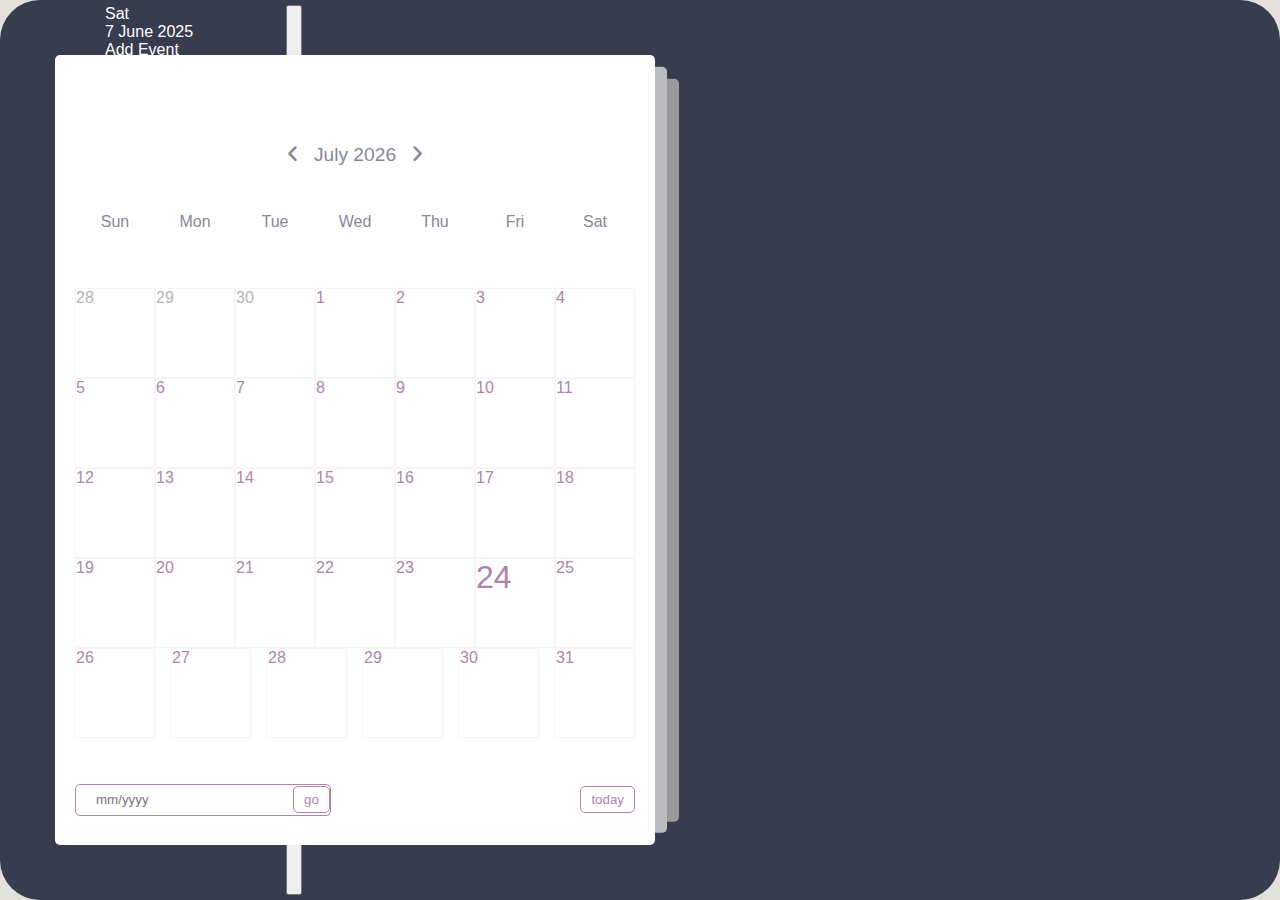
<file: Mini/mini-calendar/index.html>
<!DOCTYPE html>
<html lang="en">
<head>
    <meta charset="UTF-8">
    <meta name="viewport" content="width=device-width, initial-scale=1.0">
    <title>Mini Calendar</title>
    <link rel="stylesheet" href="cal.css">
    <link rel="stylesheet" href="https://cdnjs.cloudflare.com/ajax/libs/font-awesome/6.7.2/css/all.min.css" integrity="sha512-Evv84Mr4kqVGRNSgIGL/F/aIDqQb7xQ2vcrdIwxfjThSH8CSR7PBEakCr51Ck+w+/U6swU2Im1vVX0SVk9ABhg==" crossorigin="anonymous" referrerpolicy="no-referrer" />       
</head>
<body>
    <div class = "container">
        <div class="left">
            <div class="calendar">
                <div class="month">
                    <i class="fa fa-angle-left prev"></i>
                    <div class="date"></div>
                    <i class="fa fa-angle-right next"></i>
                </div>
                <div class="weekdays">
                    <div>sun</div>
                    <div>mon</div>
                    <div>tue</div>
                    <div>wed</div>
                    <div>thu</div>
                    <div>fri</div>
                    <div>sat</div>                    
                </div>
                <div class="days">
                    
                </div>
                <div class="goto-today">
                    <div class="goto">
                        <input type="text" placeholder="mm/yyyy" class="date-input">
                        <button class="goto-btn">go</button>
                    </div>
                    <button class="today-btn">today</button>
                </div>
            </div>
        </div>
        <div class="right">
            <div class="today-date">
                <div class="event-day">Sat</div>
                <div class="event-date">7 June 2025</div>
            </div>
            <div class="events"></div>
            <div class="add-event-wrapper">
                <div class="add-event-header">
                    <div class="title">Add Event</div>
                    <i class="fas fa-times close"></i>
                </div>
                <div class="add-event-body">
                    <div class="add-event-input">
                        <input type="text" placeholder="Event Name" class="event-name"/>
                    </div>
                    <div class="add-event-input">
                        <input type="text" placeholder="Event Time From" class="event-time-from"/>
                    </div>
                    <div class="add-event-input">
                        <input type="text" placeholder="Event Time To" class="event-time-to"/>
                    </div>
                </div>
                <div class="add-event-footer">
                    <button class="add-event-btn">add event</button>
                </div>
            </div>
        </div>
        <button class="add-event">
            <i class="fas fa-plus"></i>
        </button>
    </div>
<script src="cal.js"></script>
</body>
</html>
</file>
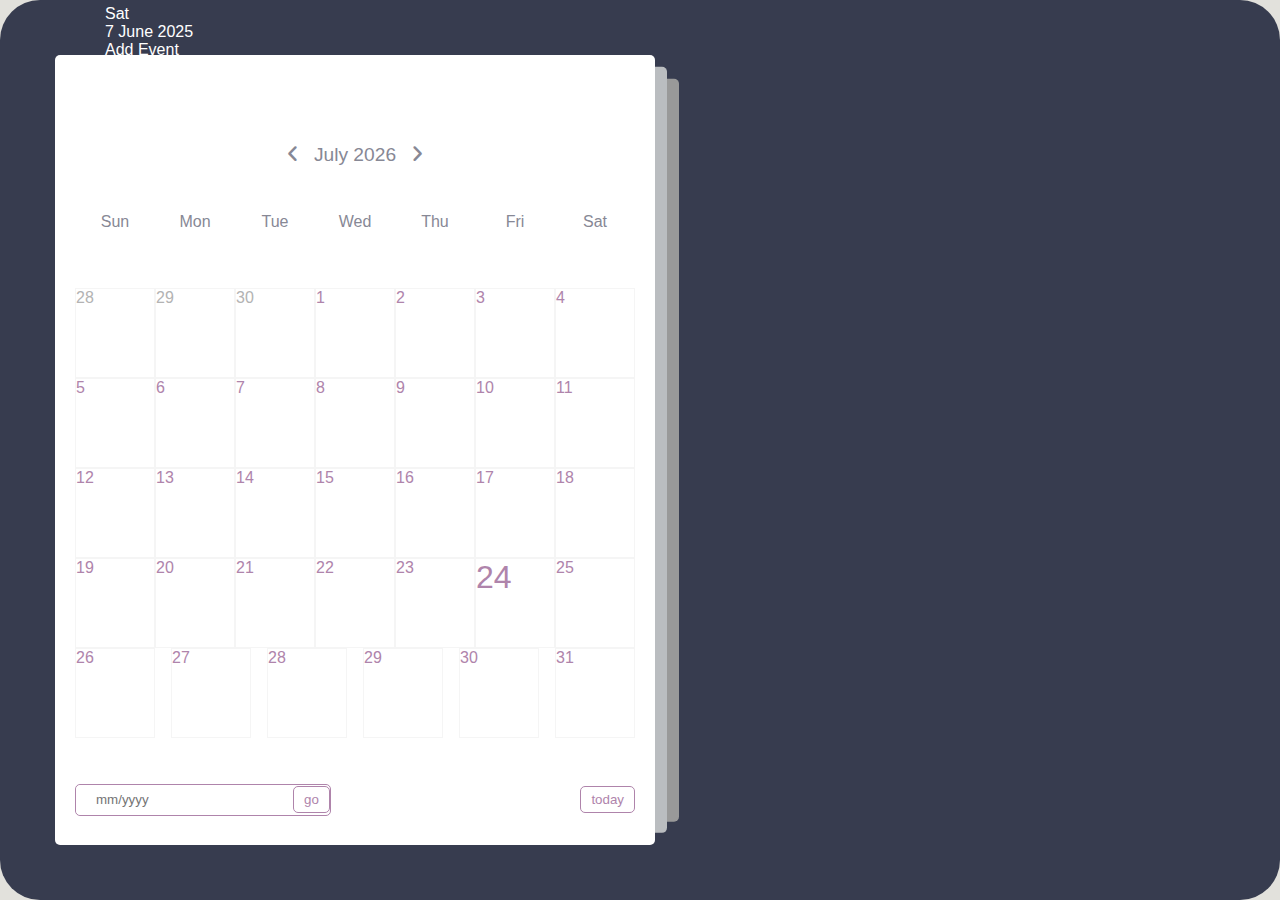
<file: Mini/mini-calendar/cal.html>
<!DOCTYPE html>
<html lang="en">
<head>
    <meta charset="UTF-8">
    <meta name="viewport" content="width=device-width, initial-scale=1.0">
    <title>Mini Calendar</title>
    <link rel="stylesheet" href="cal.css">
    <link rel="stylesheet" href="https://cdnjs.cloudflare.com/ajax/libs/font-awesome/6.7.2/css/all.min.css" integrity="sha512-Evv84Mr4kqVGRNSgIGL/F/aIDqQb7xQ2vcrdIwxfjThSH8CSR7PBEakCr51Ck+w+/U6swU2Im1vVX0SVk9ABhg==" crossorigin="anonymous" referrerpolicy="no-referrer" />       
</head>
<body>
    <div class = "container">
        <div class="left">
            <div class="calendar">
                <div class="month">
                    <i class="fa fa-angle-left prev"></i>
                    <div class="date"></div>
                    <i class="fa fa-angle-right next"></i>
                </div>
                <div class="weekdays">
                    <div>sun</div>
                    <div>mon</div>
                    <div>tue</div>
                    <div>wed</div>
                    <div>thu</div>
                    <div>fri</div>
                    <div>sat</div>                    
                </div>
                <div class="days">
                    
                </div>
                <div class="goto-today">
                    <div class="goto">
                        <input type="text" placeholder="mm/yyyy" class="date-input">
                        <button class="goto-btn">go</button>
                    </div>
                    <button class="today-btn">today</button>
                </div>
            </div>
        </div>
        <div class="right">
            <div class="today-date">
                <div class="event-day">Sat</div>
                <div class="event-date">7 June 2025</div>
            </div>
            <div class="events"></div>
            <div class="add-event-wrapper active">
                <div class="add-event-header">
                    <div class="title">Add Event</div>
                    <i class="fas-fa-times close"></i>
                </div>
                <div class="add-event-body">
                    <div class="add-event-input">
                        <input type="text" placeholder="Event Name" class="event-name"/>
                    </div>
                    <div class="add-event-input">
                        <input type="text" placeholder="Event Time From" class="event-time-from"/>
                    </div>
                    <div class="add-event-input">
                        <input type="text" placeholder="Event Time To" class="event-time-to"/>
                    </div>
                </div>
            </div>
        </div>
    </div>
<script src="cal.js"></script>
</body>
</html>
</file>
<file: Mini/mini-calendar/cal.css>
:root{
    --primary-clr: rgb(175, 132, 171);
}

*{
    margin: 0;
    padding: 0;
    box-sizing: border-box;
    font-family: "Poppins", sans-serif;
    
}
body{
    min-height: 100vh;
    display: flex;
    align-items: center;
    justify-content: center;
    background-color: #e2e1dc;
    /* overflow-y: hidden; */
   
}
.container{
    position: relative;
    width: 100%;
    min-height: 100vh;
    margin: 0 auto;
    padding: 5px;
    color:#fff;
    display: flex;
    border-radius: 40px;
    background-color: #373c4f;
    box-sizing: border-box;
}
.container .calendar .month{
    padding-top: 100px;
    display: flex;
    align-items: center;
    justify-content: center;
    gap: 15px;

}
.left{
    width: 60px;
    padding: 50px;
}
.calendar{
    position: relative;
    width: 600px;
    height: 100%;
    display: flex;
    flex-direction: column;
    flex-wrap: wrap;
    justify-content: space-between;
    color: #878895;
    border-radius: 5px;
    background-color: #fff;
    
}
.calendar::before,
.calendar::after{
    content: "";
    position: absolute;
    top: 50%;
    left: 100%;
    width: 12px;
    height: 97%;
    border-radius: 0 5px 5px 0;
    background-color: #d3d5d6d7;
    transform: translateY(-50%);
}
.calendar::before{
    height: 94%;
    left: calc(100% + 12px);
    background-color: rgb(153, 153, 153);
}
.calendar .month{
    width: 100%;
    height: 15px;
    display: flex;
    align-items: center;
    justify-content: space-around;
    padding: 0 50px;
    font-size: 1.2rem;
    font-weight: 500;
    text-transform: capitalize;
}
.calendar .month .prev,
.calendar .month .next{
    cursor: pointer;
}
.calendar .month .prev:hover,
.calendar .month .next:hover{
    color: var(--primary-clr);
}
.calendar .weekdays{
    width: 100%;
    height: 100px;
    display: flex;
    align-items: center;
    justify-content: space-between;
    padding: 0 20px;
    font-size: 1rem;
    font-weight: 500;
    text-transform: capitalize;
}
.calendar .weekdays div{
    width: 14.28%;
    height: 100%;
    display: flex;
    align-items: center;
    justify-content: center;
}
.calendar .days{
    width: 100%;
    display: flex;
    flex-wrap: wrap;
    justify-content: space-between;
    padding: 0 20px;
    font-size: 1rem;
    font-weight: 500;
    margin-bottom: 20px;
}
.calendar .days .day{
    width: 14.28%;
    height: 90px;
    align-items: center;
    justify-content: center;
    cursor: pointer;
    color: var(--primary-clr);
    border: 1px solid #f5f5f5;
}
.calendar .day:not(.prev-date, .next-date):hover{
    color: #fff;
    background-color: var(--primary-clr);
    
}
.calendar .days .prev-date,
.calendar .days .next-date{
    color: #b3b3b3;
}
.calendar .days .active{
    position: relative;
    font-size: 2rem;
    color: #fff;
    background-color: var(--primary-clr);
}
.calendar .days .active::before{
    content: '';
    position: absolute;
    top: 0;
    left: 0;
    width: 100%;
    height: 100%;
    box-shadow: 0 0 10px 2px var(--primary-clr);
}
.calendar .days .today{
    font-size: 2rem;
}

.calendar .days .event{
    position: relative;
}
.calendar .days .event::after{
    content: '';
    position: absolute;
    bottom: 10%;
    left: 50%;
    width: 75%;
    height: 6px;
    border-radius: 30px;
    transform: translate(-50%);
    background-color: var(--primary-clr);
}
.calendar .event:hover::after{
   background-color: #fff;
}
.calendar .active.event::after{
  background-color: #fff;
  bottom: 20%;
}
.calendar .active.event{
    padding: 10px;
}
.calendar .goto-today{
    width: 100%;
    height: 50px;
    display: flex;
    align-items: center;
    justify-content: space-between;
    gap: 5px;
    padding: 0 20px;
    margin-bottom: 20px;
    color: var(--primary-clr);
}
.calendar .goto-today .goto{
    display: flex;
    align-items: center;
    border-radius: 5px;
    overflow: hidden;
    border: 1px solid var(--primary-clr);
}
.calendar .goto-today .goto input{
    width: 100%;
    height: 30px;
    outline: none;
    border: none;
    border-radius: 5px;
    padding: 0 20px;
    color: var(--primary-clr);
    border-radius: 5px;
}
.calendar .goto-today button{
    padding: 5px 10px;
    border: 1px solid var(--primary-clr);
    border-radius: 5px;
    background-color: transparent;
    cursor: pointer;
    color: var(--primary-clr);
}
.calendar .goto-today button:hover{
    color: #fff;
    background-color: var(--primary-clr);
}
.calendar .goto-today .got button{
    border: none;
    border-left: 1px solid var(--primary-clr);
    border-radius: 0;
}
/* .container .right{
    position: absolute;
    right: 0;
    width: 40%;
    min-height: 100%;
    padding: 20px 800px;
    margin-right:auto;
    
}
.right .today-date{
    width: 100%;
    height: 50px;
    display: flex;
    flex-wrap: wrap;
    gap: 10px;
    align-items: center;
    justify-content: space-between;
    padding: 0 40px;
    padding-left: 70px;
    margin: 50px;
    margin-bottom: 20px;
    text-transform: capitalize;
} */
</file>
